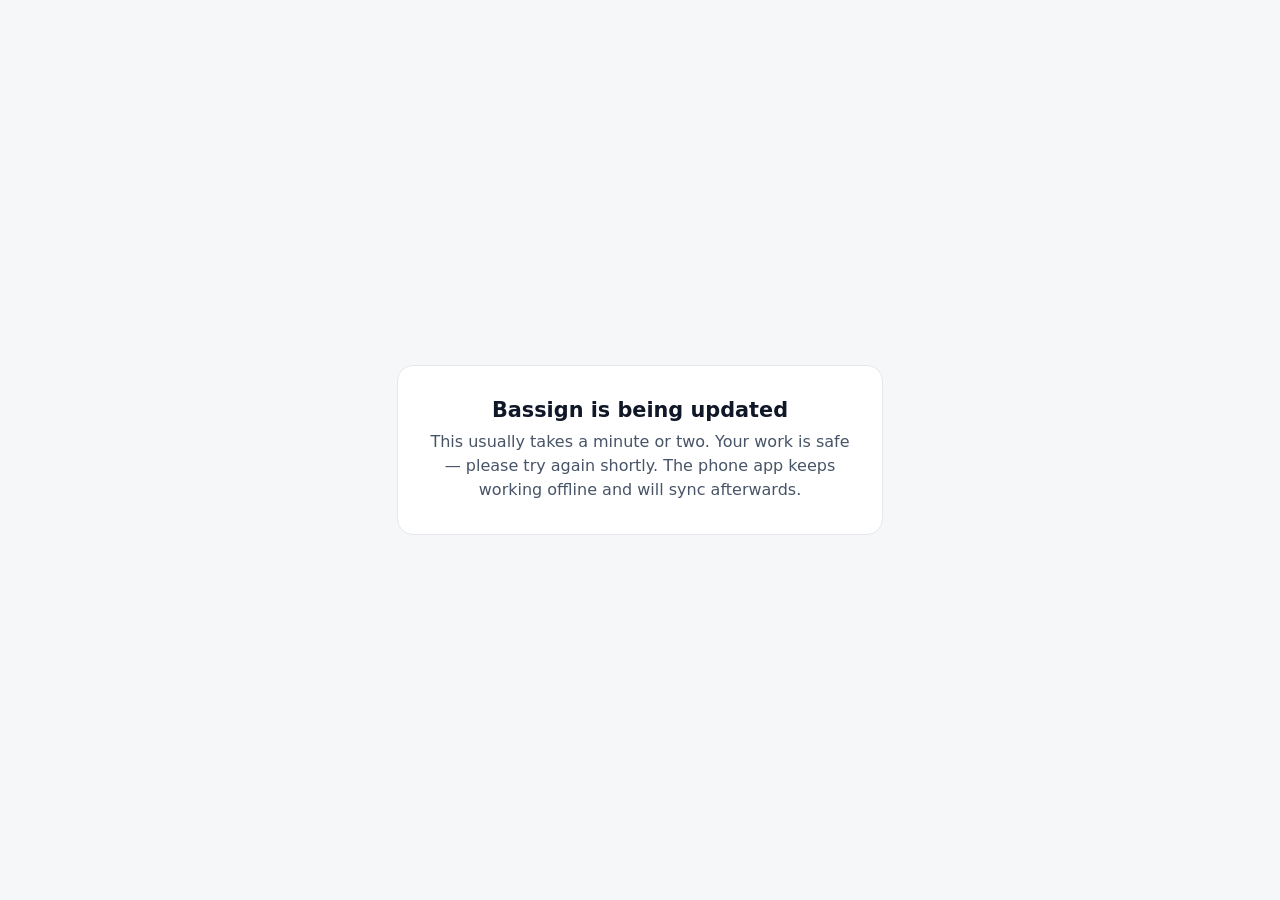
<file: deploy/app_offline.htm>
<!DOCTYPE html>
<html lang="en">
<head>
  <meta charset="utf-8">
  <meta name="viewport" content="width=device-width, initial-scale=1">
  <title>Updating · Bassign</title>
  <style>
    body { margin:0; min-height:100vh; display:flex; align-items:center; justify-content:center; background:#F6F7F9;
           font-family:system-ui,-apple-system,"Segoe UI",Roboto,sans-serif; color:#101828; }
    main { max-width:420px; padding:32px; text-align:center; background:#fff; border:1px solid #E4E7EC; border-radius:16px; }
    h1 { font-size:1.3rem; margin:0 0 8px; }
    p { color:#475467; line-height:1.5; margin:0; }
  </style>
</head>
<body>
  <main role="main">
    <h1>Bassign is being updated</h1>
    <p>This usually takes a minute or two. Your work is safe — please try again shortly. The phone app keeps working offline and will sync afterwards.</p>
  </main>
</body>
</html>
</file>
